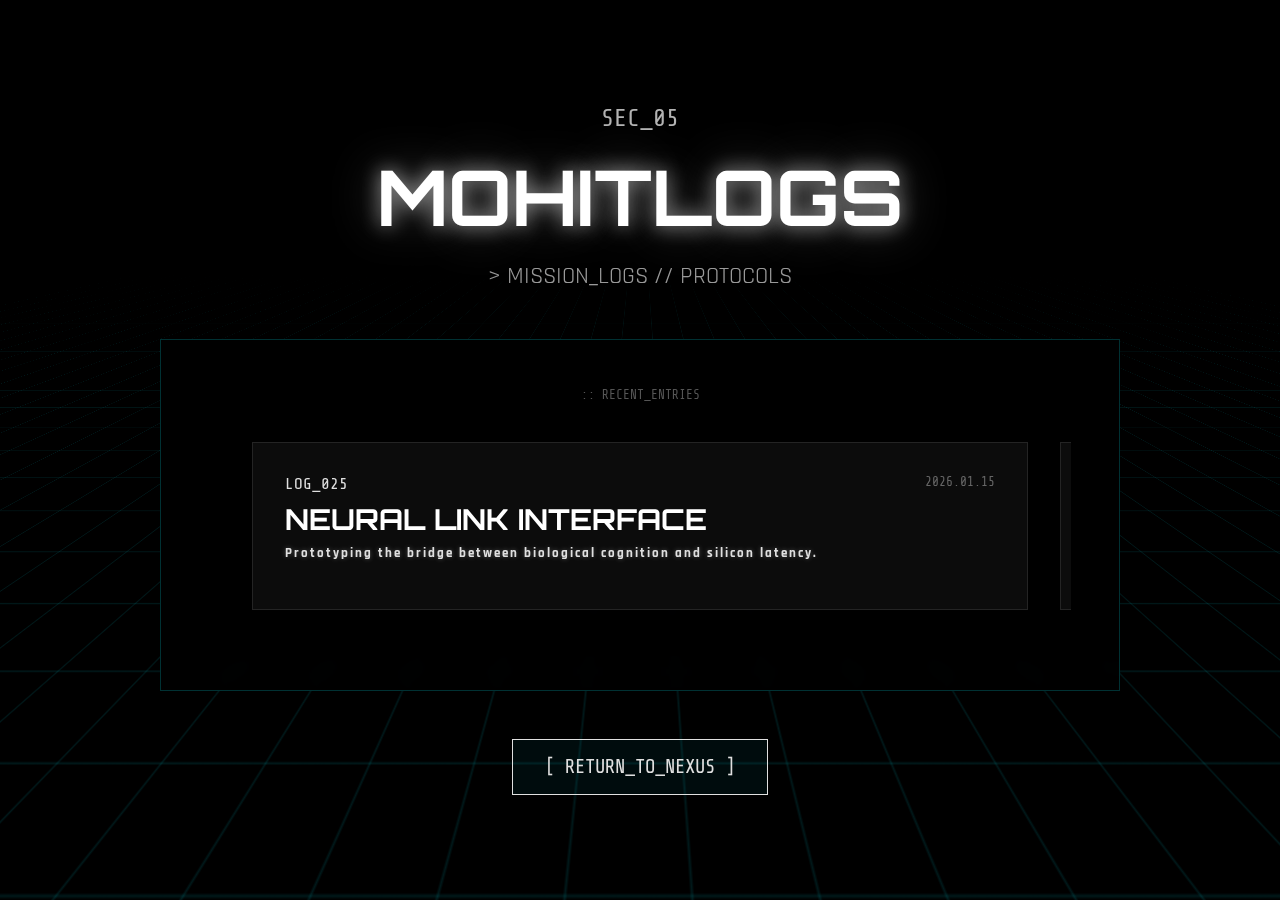
<file: blog.html>
<!DOCTYPE html>
<html lang="en">

<head>
    <meta charset="UTF-8">
    <meta name="viewport" content="width=device-width, initial-scale=1.0">
    <title>MOHITLOGS | Mission Logs</title>
    <link rel="stylesheet" href="style.css">
    <link
        href="https://fonts.googleapis.com/css2?family=Orbitron:wght@900&family=Rajdhani:wght@300;600;700&family=Share+Tech+Mono&display=swap"
        rel="stylesheet">
</head>

<body>
    <div class="void-bg"></div>
    <div class="grid-floor"></div>

    <div id="sub-app">
        <header class="sector-header">
            <div class="sector-id font-tech">SEC_05</div>
            <h1 class="sector-title">MOHITLOGS</h1>
            <p class="sector-tagline mono">> MISSION_LOGS // PROTOCOLS</p>
        </header>

        <main class="sector-content">
            <div class="terminal-header font-tech">:: RECENT_ENTRIES</div>

            <!-- Blog Grid (Reusing sector-grid for layout, but specialized content) -->
            <div class="sector-grid">
                <a href="#" class="sector-card"
                    style="width: 100%; height: auto; align-items: flex-start; padding: 2rem;">
                    <span class="font-tech" style="color: var(--cyber-cyan);">LOG_024</span>
                    <h3>THE ARCHITECTURE OF NEXT</h3>
                    <p>Defining the parameters for reality simulation v2.0.</p>
                </a>

                <a href="#" class="sector-card"
                    style="width: 100%; height: auto; align-items: flex-start; padding: 2rem;">
                    <span class="font-tech" style="color: var(--cyber-cyan);">LOG_023</span>
                    <h3>HARDWARE ACCELERATION</h3>
                    <p>Building the physical interface for the digital mind.</p>
                </a>
            </div>
        </main>

        <a href="index.html" class="back-btn font-tech">[ RETURN_TO_NEXUS ]</a>
    </div>
    <script src="blog-content.js"></script>
    <script src="main.js"></script>
</body>

</html>
</file>
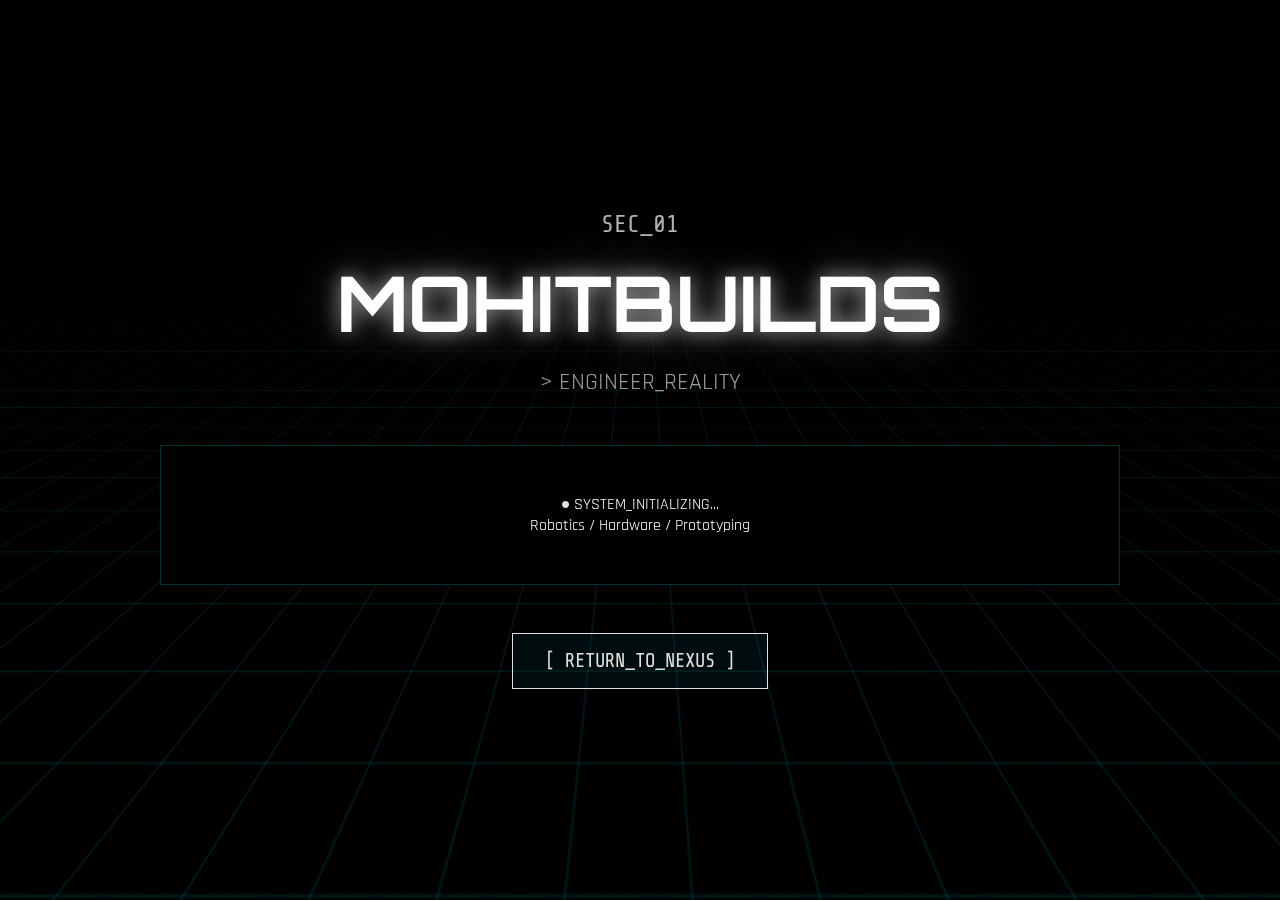
<file: builds.html>
<!DOCTYPE html>
<html lang="en">

<head>
    <meta charset="UTF-8">
    <meta name="viewport" content="width=device-width, initial-scale=1.0">
    <title>MOHITBUILDS | Engineer Reality</title>
    <link rel="stylesheet" href="style.css">
    <link
        href="https://fonts.googleapis.com/css2?family=Orbitron:wght@900&family=Rajdhani:wght@300;600;700&family=Share+Tech+Mono&display=swap"
        rel="stylesheet">
</head>

<body>
    <div class="void-bg"></div>
    <div class="grid-floor"></div>

    <div id="sub-app">
        <header class="sector-header">
            <div class="sector-id font-tech">SEC_01</div>
            <h1 class="sector-title">MOHITBUILDS</h1>
            <p class="sector-tagline mono">> ENGINEER_REALITY</p>
        </header>

        <main class="sector-content">
            <div class="construction-notice">
                <span class="pulse">●</span> SYSTEM_INITIALIZING...
            </div>
            <p>Robotics / Hardware / Prototyping</p>
        </main>

        <a href="index.html" class="back-btn font-tech">[ RETURN_TO_NEXUS ]</a>
    </div>
    <script src="main.js"></script>
</body>

</html>
</file>
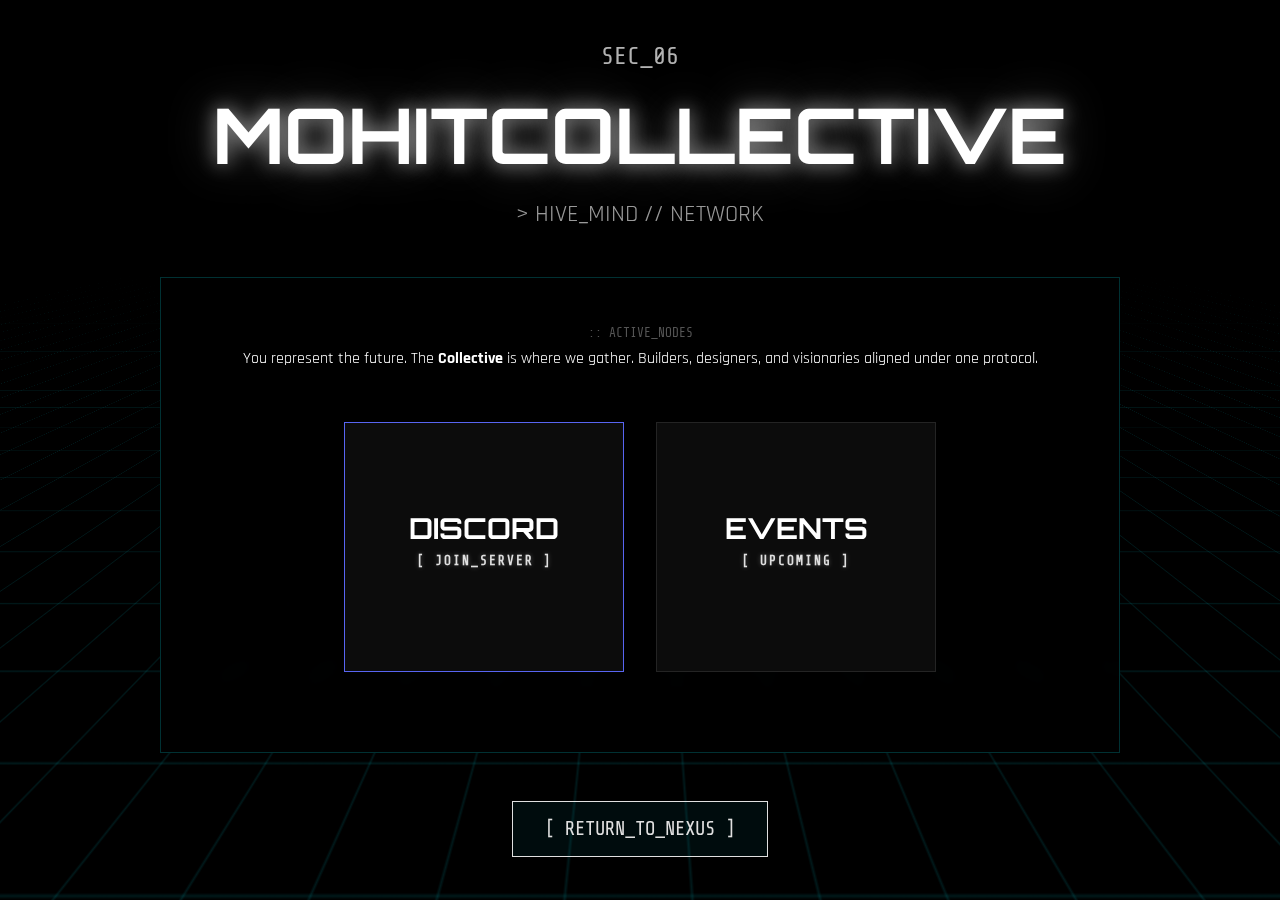
<file: collective.html>
<!DOCTYPE html>
<html lang="en">

<head>
    <meta charset="UTF-8">
    <meta name="viewport" content="width=device-width, initial-scale=1.0">
    <title>MOHITCOLLECTIVE | The Network</title>
    <link rel="stylesheet" href="style.css">
    <link
        href="https://fonts.googleapis.com/css2?family=Orbitron:wght@900&family=Rajdhani:wght@300;600;700&family=Share+Tech+Mono&display=swap"
        rel="stylesheet">
</head>

<body>
    <div class="void-bg"></div>
    <div class="grid-floor"></div>

    <div id="sub-app">
        <header class="sector-header">
            <div class="sector-id font-tech">SEC_06</div>
            <h1 class="sector-title">MOHITCOLLECTIVE</h1>
            <p class="sector-tagline mono">> HIVE_MIND // NETWORK</p>
        </header>

        <main class="sector-content">
            <div class="terminal-header font-tech">:: ACTIVE_NODES</div>
            <p>
                You represent the future. The <strong>Collective</strong> is where we gather.
                Builders, designers, and visionaries aligned under one protocol.
            </p>
            <br>
            <div class="sector-grid" style="justify-content: center;">
                <a href="#" id="discord-card" class="sector-card" style="height: 250px; border-color: #5865F2;">
                    <h3>DISCORD</h3>
                    <p class="font-tech">[ JOIN_SERVER ]</p>
                </a>
                <div class="sector-card" style="height: 250px;">
                    <h3>EVENTS</h3>
                    <p class="font-tech">[ UPCOMING ]</p>
                </div>
            </div>
        </main>

        <a href="index.html" class="back-btn font-tech">[ RETURN_TO_NEXUS ]</a>
    </div>
    <!-- Load config for Discord link -->
    <script src="config.js"></script>
    <script>
        // Apply Discord link from config
        if (typeof SYSTEM_CONFIG !== 'undefined' && SYSTEM_CONFIG.socials.discord) {
            document.getElementById('discord-card').href = SYSTEM_CONFIG.socials.discord;
            document.getElementById('discord-card').target = "_blank";
        }
    </script>
    <script src="main.js"></script>
</body>

</html>
</file>
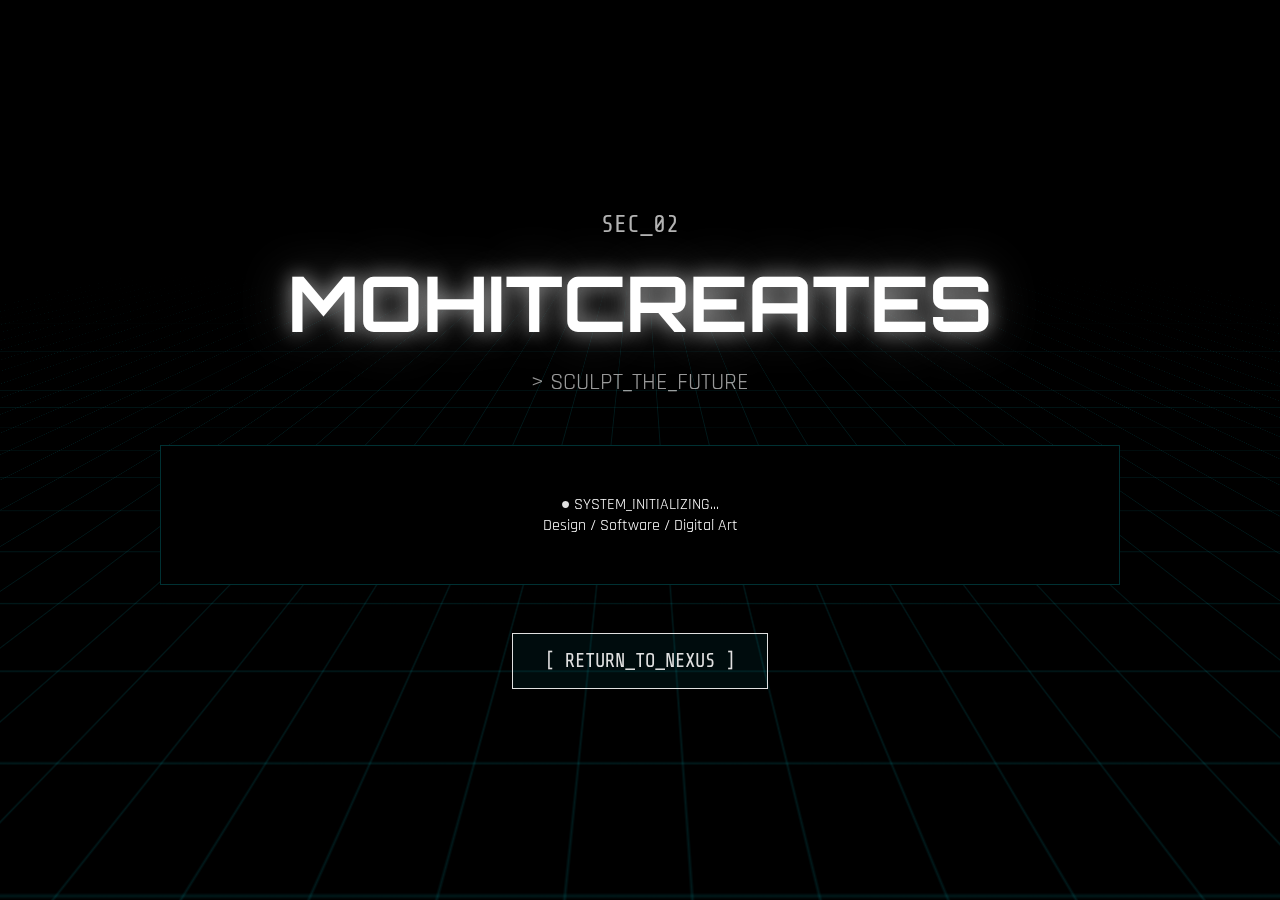
<file: creates.html>
<!DOCTYPE html>
<html lang="en">

<head>
    <meta charset="UTF-8">
    <meta name="viewport" content="width=device-width, initial-scale=1.0">
    <title>MOHITCREATES | Sculpt The Future</title>
    <link rel="stylesheet" href="style.css">
    <link
        href="https://fonts.googleapis.com/css2?family=Orbitron:wght@900&family=Rajdhani:wght@300;600;700&family=Share+Tech+Mono&display=swap"
        rel="stylesheet">
</head>

<body>
    <div class="void-bg"></div>
    <div class="grid-floor"></div>

    <div id="sub-app">
        <header class="sector-header">
            <div class="sector-id font-tech">SEC_02</div>
            <h1 class="sector-title">MOHITCREATES</h1>
            <p class="sector-tagline mono">> SCULPT_THE_FUTURE</p>
        </header>

        <main class="sector-content">
            <div class="construction-notice">
                <span class="pulse">●</span> SYSTEM_INITIALIZING...
            </div>
            <p>Design / Software / Digital Art</p>
        </main>

        <a href="index.html" class="back-btn font-tech">[ RETURN_TO_NEXUS ]</a>
    </div>
    <script src="main.js"></script>
</body>

</html>
</file>
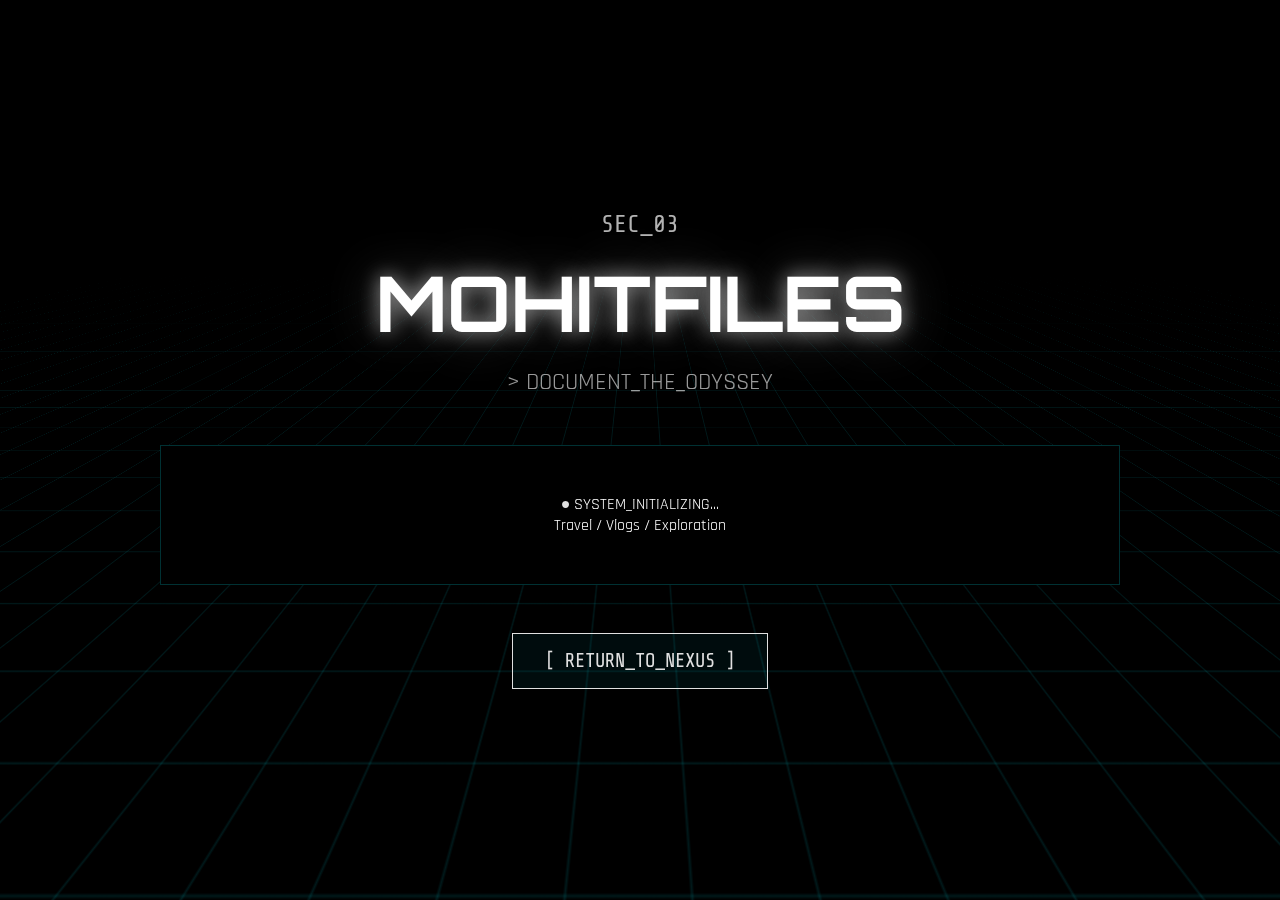
<file: files.html>
<!DOCTYPE html>
<html lang="en">

<head>
    <meta charset="UTF-8">
    <meta name="viewport" content="width=device-width, initial-scale=1.0">
    <title>MOHITFILES | Document The Odyssey</title>
    <link rel="stylesheet" href="style.css">
    <link
        href="https://fonts.googleapis.com/css2?family=Orbitron:wght@900&family=Rajdhani:wght@300;600;700&family=Share+Tech+Mono&display=swap"
        rel="stylesheet">
</head>

<body>
    <div class="void-bg"></div>
    <div class="grid-floor"></div>

    <div id="sub-app">
        <header class="sector-header">
            <div class="sector-id font-tech">SEC_03</div>
            <h1 class="sector-title">MOHITFILES</h1>
            <p class="sector-tagline mono">> DOCUMENT_THE_ODYSSEY</p>
        </header>

        <main class="sector-content">
            <div class="construction-notice">
                <span class="pulse">●</span> SYSTEM_INITIALIZING...
            </div>
            <p>Travel / Vlogs / Exploration</p>
        </main>

        <a href="index.html" class="back-btn font-tech">[ RETURN_TO_NEXUS ]</a>
    </div>
    <script src="main.js"></script>
</body>

</html>
</file>
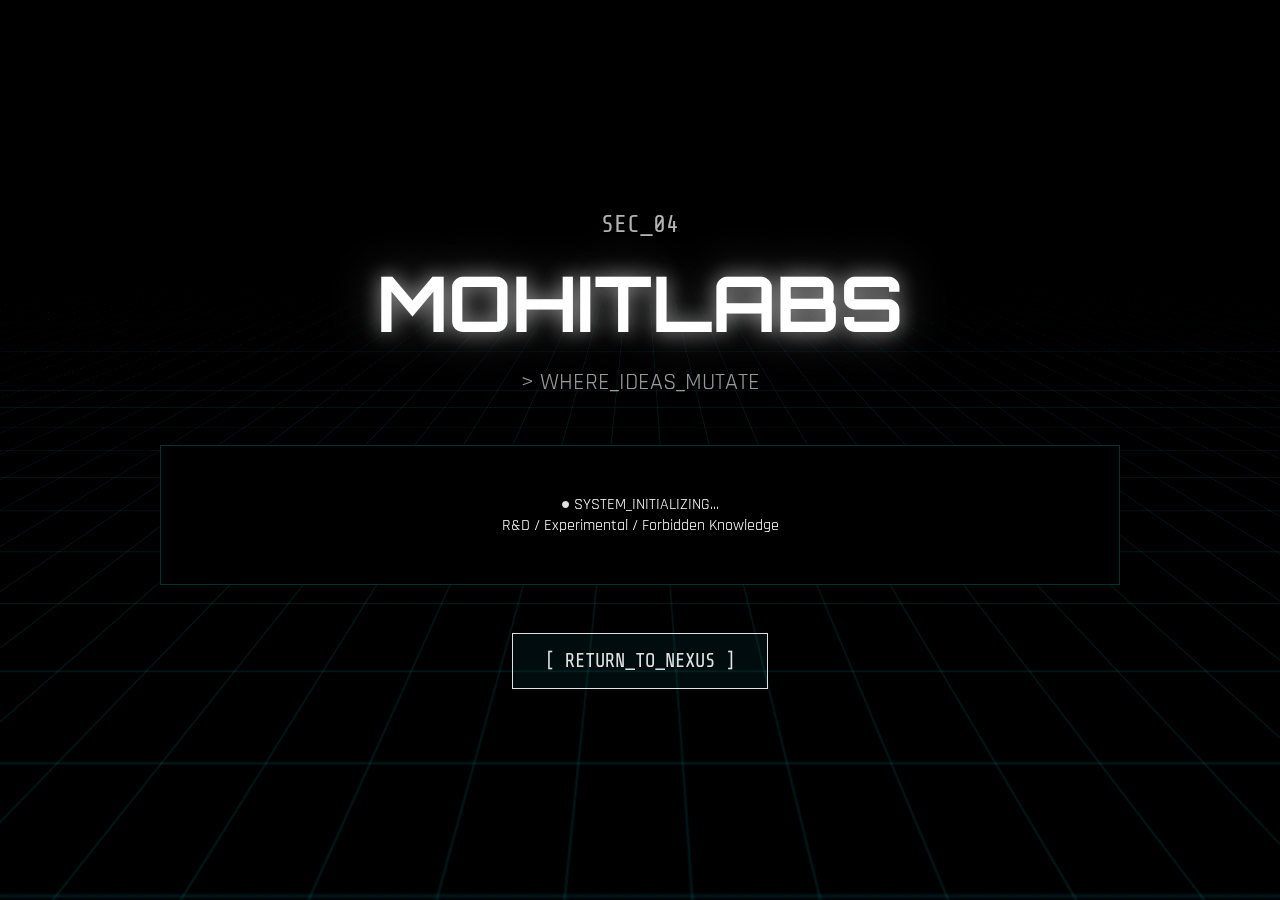
<file: labs.html>
<!DOCTYPE html>
<html lang="en">

<head>
    <meta charset="UTF-8">
    <meta name="viewport" content="width=device-width, initial-scale=1.0">
    <title>MOHITLABS | Where Ideas Mutate</title>
    <link rel="stylesheet" href="style.css">
    <link
        href="https://fonts.googleapis.com/css2?family=Orbitron:wght@900&family=Rajdhani:wght@300;600;700&family=Share+Tech+Mono&display=swap"
        rel="stylesheet">
</head>

<body>
    <div class="void-bg"></div>
    <div class="grid-floor"></div>

    <div id="sub-app">
        <header class="sector-header">
            <div class="sector-id font-tech">SEC_04</div>
            <h1 class="sector-title">MOHITLABS</h1>
            <p class="sector-tagline mono">> WHERE_IDEAS_MUTATE</p>
        </header>

        <main class="sector-content">
            <div class="construction-notice">
                <span class="pulse">●</span> SYSTEM_INITIALIZING...
            </div>
            <p>R&D / Experimental / Forbidden Knowledge</p>
        </main>

        <a href="index.html" class="back-btn font-tech">[ RETURN_TO_NEXUS ]</a>
    </div>
    <script src="main.js"></script>
</body>

</html>
</file>
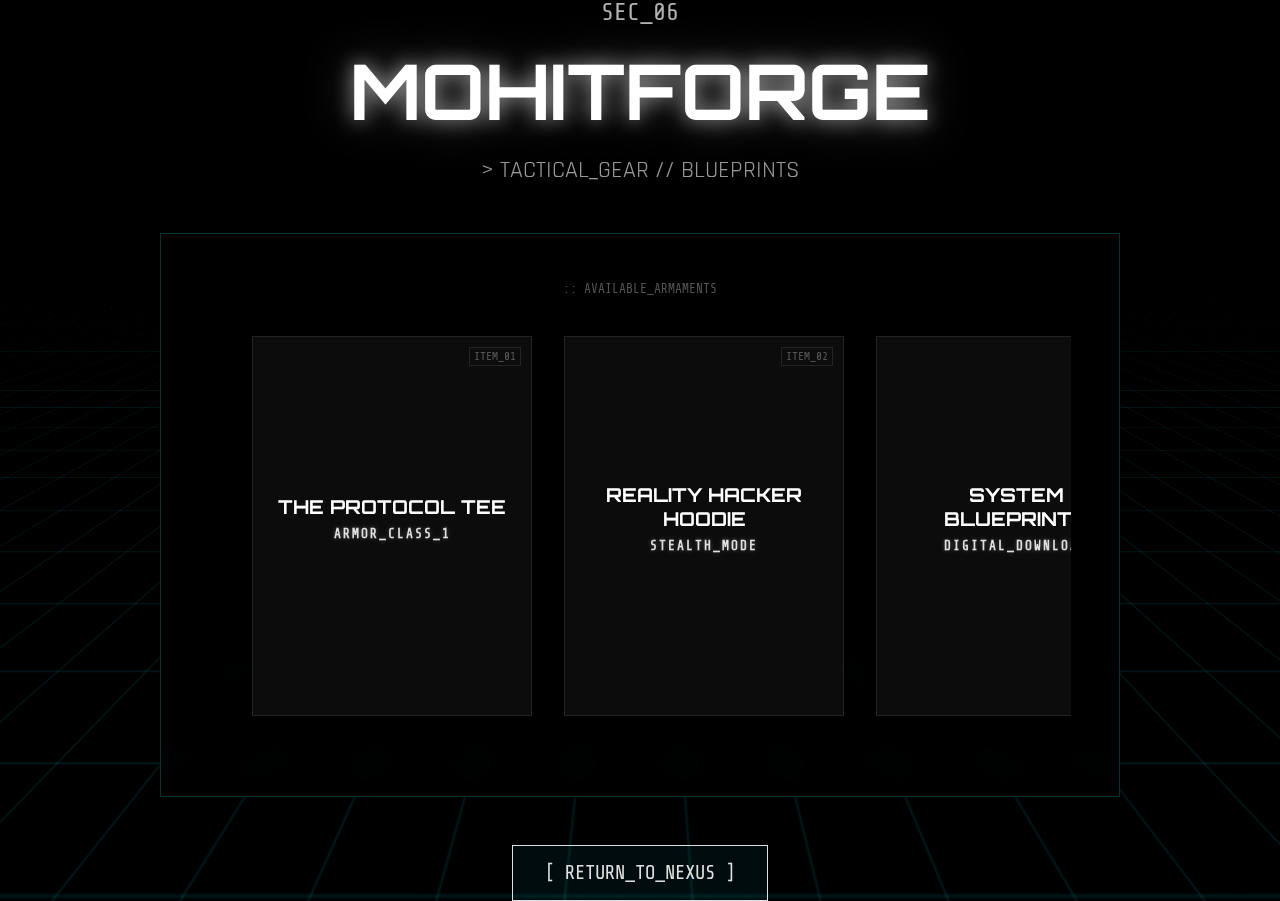
<file: store.html>
<!DOCTYPE html>
<html lang="en">

<head>
    <meta charset="UTF-8">
    <meta name="viewport" content="width=device-width, initial-scale=1.0">
    <title>MOHITFORGE | Armory</title>
    <link rel="stylesheet" href="style.css">
    <link
        href="https://fonts.googleapis.com/css2?family=Orbitron:wght@900&family=Rajdhani:wght@300;600;700&family=Share+Tech+Mono&display=swap"
        rel="stylesheet">
</head>

<body>
    <div class="void-bg"></div>
    <div class="grid-floor"></div>

    <div id="sub-app">
        <header class="sector-header">
            <div class="sector-id font-tech">SEC_06</div>
            <h1 class="sector-title">MOHITFORGE</h1>
            <p class="sector-tagline mono">> TACTICAL_GEAR // BLUEPRINTS</p>
        </header>

        <main class="sector-content">
            <div class="terminal-header font-tech">:: AVAILABLE_ARMAMENTS</div>

            <div class="sector-grid">
                <!-- Product 1 -->
                <a href="#" class="sector-card">
                    <div class="card-bg"></div>
                    <div class="sector-badge font-tech">ITEM_01</div>
                    <h3 style="font-size: 1.2rem;">THE PROTOCOL TEE</h3>
                    <p class="font-tech">ARMOR_CLASS_1</p>
                </a>

                <!-- Product 2 -->
                <a href="#" class="sector-card">
                    <div class="card-bg"></div>
                    <div class="sector-badge font-tech">ITEM_02</div>
                    <h3 style="font-size: 1.2rem;">REALITY HACKER HOODIE</h3>
                    <p class="font-tech">STEALTH_MODE</p>
                </a>

                <!-- Product 3 -->
                <a href="#" class="sector-card">
                    <div class="card-bg"></div>
                    <div class="sector-badge font-tech">ITEM_03</div>
                    <h3 style="font-size: 1.2rem;">SYSTEM BLUEPRINTS</h3>
                    <p class="font-tech">DIGITAL_DOWNLOAD</p>
                </a>
            </div>
        </main>

        <a href="index.html" class="back-btn font-tech">[ RETURN_TO_NEXUS ]</a>
    </div>
    <script src="main.js"></script>
</body>

</html>
</file>
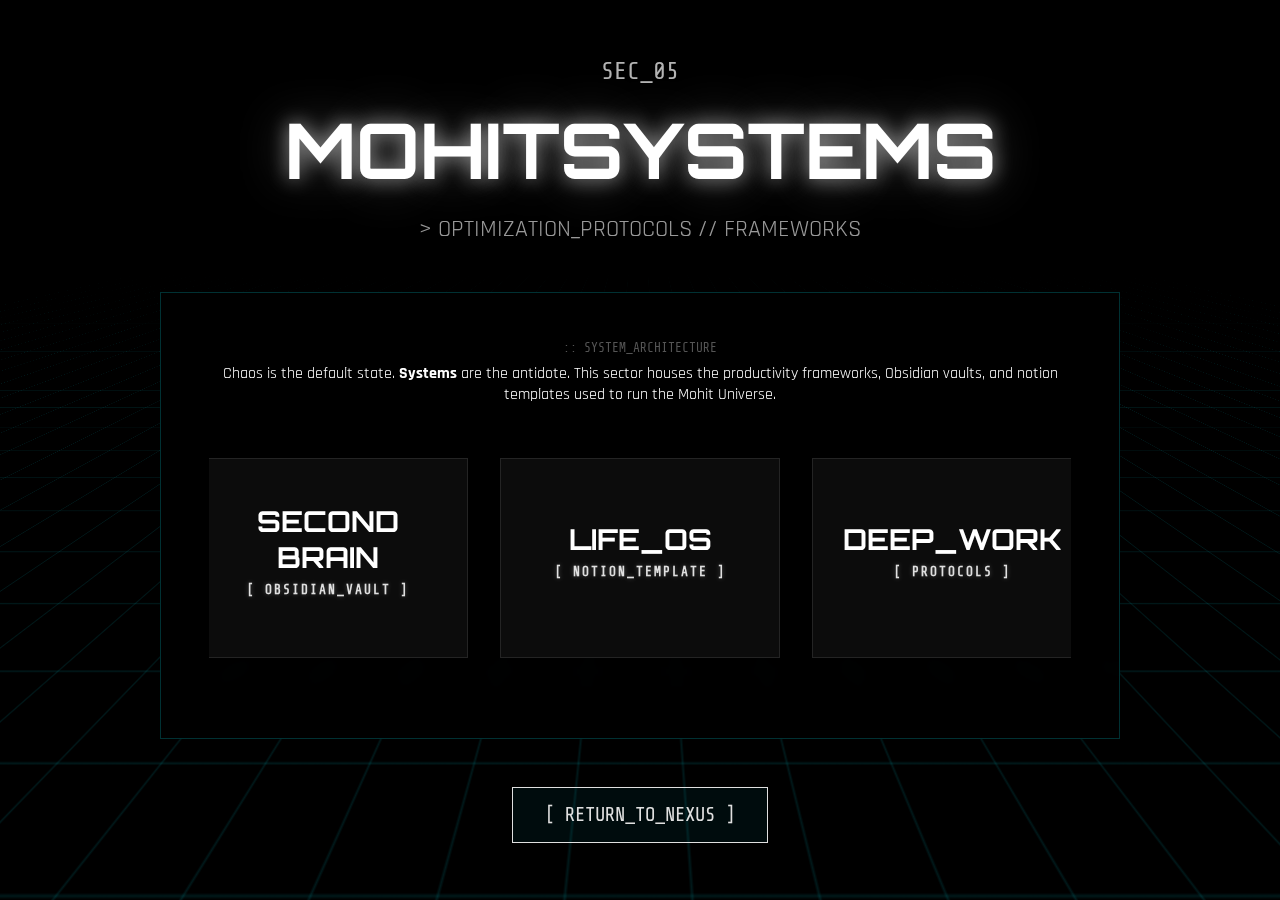
<file: systems.html>
<!DOCTYPE html>
<html lang="en">

<head>
    <meta charset="UTF-8">
    <meta name="viewport" content="width=device-width, initial-scale=1.0">
    <title>MOHITSYSTEMS | The Methodology</title>
    <link rel="stylesheet" href="style.css">
    <link
        href="https://fonts.googleapis.com/css2?family=Orbitron:wght@900&family=Rajdhani:wght@300;600;700&family=Share+Tech+Mono&display=swap"
        rel="stylesheet">
</head>

<body>
    <div class="void-bg"></div>
    <div class="grid-floor"></div>

    <div id="sub-app">
        <header class="sector-header">
            <div class="sector-id font-tech">SEC_05</div>
            <h1 class="sector-title">MOHITSYSTEMS</h1>
            <p class="sector-tagline mono">> OPTIMIZATION_PROTOCOLS // FRAMEWORKS</p>
        </header>

        <main class="sector-content">
            <div class="terminal-header font-tech">:: SYSTEM_ARCHITECTURE</div>
            <p>
                Chaos is the default state. <strong>Systems</strong> are the antidote.
                This sector houses the productivity frameworks, Obsidian vaults, and notion templates
                used to run the Mohit Universe.
            </p>
            <br>
            <div class="sector-grid" style="justify-content: center;">
                <div class="sector-card" style="height: 200px;">
                    <h3>SECOND BRAIN</h3>
                    <p class="font-tech">[ OBSIDIAN_VAULT ]</p>
                </div>
                <div class="sector-card" style="height: 200px;">
                    <h3>LIFE_OS</h3>
                    <p class="font-tech">[ NOTION_TEMPLATE ]</p>
                </div>
                <div class="sector-card" style="height: 200px;">
                    <h3>DEEP_WORK</h3>
                    <p class="font-tech">[ PROTOCOLS ]</p>
                </div>
            </div>
        </main>

        <a href="index.html" class="back-btn font-tech">[ RETURN_TO_NEXUS ]</a>
    </div>
    <script src="main.js"></script>
</body>

</html>
</file>
<file: style.css>
:root {
    --core-black: #000000;
    --night-blue: #02020a;
    /* OVERRIDE: Cyber Cyan is now Silver for total conversion */
    --cyber-cyan: #E0E0E0;
    --plasma-white: #ffffff;
    --matrix-dark: rgba(224, 224, 224, 0.05);

    /* Metallic Silver Theme */
    --metal-silver: #E0E0E0;
    --metal-dark: #808080;
    --metal-glow: 0 0 20px rgba(255, 255, 255, 0.4), 0 0 40px rgba(255, 255, 255, 0.2);

    --font-display: 'Orbitron', sans-serif;
    --font-body: 'Rajdhani', sans-serif;
    --font-tech: 'Share Tech Mono', monospace;

    /* Updated Glows to White/Silver */
    --glow-strong: 0 0 20px rgba(255, 255, 255, 0.6), 0 0 50px rgba(255, 255, 255, 0.3);
    --glow-subtle: 0 0 10px rgba(224, 224, 224, 0.3);
}

* {
    box-sizing: border-box;
    margin: 0;
    padding: 0;
}

body {
    background: var(--core-black);
    color: var(--plasma-white);
    font-family: var(--font-body);
    min-height: 100vh;
    overflow-x: hidden;
    overflow-y: auto;
    display: flex;
    justify-content: center;
    align-items: flex-start;
}

/* BACKGROUND: Pure Black & Silver Grid */
.void-bg {
    position: fixed;
    inset: 0;
    z-index: -2;
    background: #000000;
}

.grid-floor {
    position: fixed;
    inset: -50%;
    z-index: -1;
    background-image:
        linear-gradient(rgba(0, 243, 255, 0.1) 1px, transparent 1px),
        linear-gradient(90deg, rgba(0, 243, 255, 0.1) 1px, transparent 1px);
    background-size: 50px 50px;
    transform: perspective(500px) rotateX(60deg);
    animation: gridMove 20s linear infinite;
    mask-image: linear-gradient(to bottom, transparent 0%, black 40%, black 80%, transparent 100%);
}

#app {
    width: 100%;
    max-width: 1600px;
    min-height: 100vh;
    display: flex;
    flex-direction: column;
    justify-content: flex-start;
    align-items: center;
    position: relative;
    z-index: 10;
    padding-bottom: 2rem;
    padding-top: 80px;
    /* Space for fixed nav */
}

/* 0. NAVIGATION */
.nexus-nav {
    position: fixed;
    top: 0;
    left: 0;
    right: 0;
    height: 80px;
    background: rgba(10, 10, 15, 0.8);
    backdrop-filter: blur(10px);
    border-bottom: 1px solid rgba(255, 255, 255, 0.1);
    display: flex;
    justify-content: space-between;
    align-items: center;
    padding: 0 5%;
    z-index: 1000;
}

.nav-logo {
    font-size: 1.5rem;
    color: var(--plasma-white);
    font-weight: bold;
    letter-spacing: 2px;
}

.nav-links {
    display: flex;
    gap: 2rem;
}

.nav-links a {
    color: #888;
    text-decoration: none;
    font-size: 0.9rem;
    transition: color 0.3s;
}

.nav-links a:hover {
    color: var(--metal-silver);
}

.nav-cta {
    color: var(--metal-silver);
    border: 1px solid var(--metal-silver);
    padding: 0.5rem 1rem;
    text-decoration: none;
    transition: all 0.3s;
}

.nav-cta:hover {
    background: var(--metal-silver);
    color: #000;
    box-shadow: var(--metal-glow);
}

/* 1. HERO & SPHERE */
.power-zone {
    position: relative;
    width: 100%;
    min-height: 100vh;
    display: flex;
    flex-direction: column;
    justify-content: flex-start;
    align-items: center;
    text-align: center;
    overflow: hidden;
    padding-bottom: 5rem;
}

.spline-bg {
    position: relative;
    width: 100%;
    /* Full Front Page */
    height: 100dvh;
    z-index: 1;
    border: none;
    opacity: 1;
    flex-shrink: 0;
    margin-bottom: 0;
    display: block;
    /* Required for custom element */
}

.hero-content {
    position: relative;
    z-index: 2;
    background: transparent;
    padding: 0;
    margin-top: 0;
}

/* Removed old .nexus-sphere styles as it is replaced by Spline */

@keyframes float {

    0%,
    100% {
        transform: translateY(0);
    }

    50% {
        transform: translateY(-20px);
    }
}

.hero-subtitle {
    font-size: 2rem;
    color: #ccc;
    margin-top: 1rem;
    font-weight: 300;
}

.hero-tagline {
    color: var(--metal-silver);
    letter-spacing: 5px;
    margin-top: 1rem;
    opacity: 0.8;
}


/* HUD Brackets */
.hud-bracket {
    position: absolute;
    top: 0;
    bottom: 0;
    width: 20px;
    border: 2px solid var(--metal-silver);
    opacity: 0.5;
    transition: all 0.5s ease;
}

.hud-bracket.left {
    left: 0;
    border-right: none;
}

.hud-bracket.right {
    right: 0;
    border-left: none;
}

.power-zone:hover .hud-bracket {
    width: 40px;
    opacity: 1;
    box-shadow: 0 0 10px rgba(255, 255, 255, 0.3);
}

/* Title Typography */
.brand-title {
    font-family: var(--font-display);
    font-size: clamp(2rem, 5vw, 6rem);
    font-weight: 900;
    text-transform: uppercase;
    letter-spacing: 0.1em;
    color: transparent;
    -webkit-text-stroke: 2px rgba(192, 192, 192, 0.8);
    position: relative;
    white-space: nowrap;
    filter: drop-shadow(0 0 15px rgba(224, 224, 224, 0.3));
}

.brand-title::before {
    content: attr(data-text);
    position: absolute;
    inset: 0;
    background: linear-gradient(180deg, #FFFFFF 20%, #A0A0A0 80%);
    -webkit-background-clip: text;
    background-clip: text;
    color: transparent;
    width: 0%;
    overflow: hidden;
    border-right: 4px solid var(--metal-silver);
    animation: loadText 3s cubic-bezier(0.19, 1, 0.22, 1) forwards;
    -webkit-text-stroke: 0;
    filter: drop-shadow(0 0 20px rgba(255, 255, 255, 0.5));
    white-space: nowrap;
}

.brand-subtitle {
    display: flex;
    align-items: center;
    justify-content: center;
    gap: 1rem;
    color: var(--metal-silver);
    font-size: 1.2rem;
    letter-spacing: 4px;
    margin-top: 1rem;
    opacity: 0.8;
}

.pulse {
    animation: blink 2s infinite;
    color: var(--metal-silver);
}

.font-tech {
    font-family: var(--font-tech);
}

/* 2. MANIFESTO */
.manifesto-terminal {
    background: rgba(0, 0, 0, 0.8);
    border: 1px solid rgba(0, 243, 255, 0.3);
    padding: 1rem 2rem;
    margin-bottom: 3rem;
    max-width: 600px;
    position: relative;
}

.manifesto-terminal::before {
    content: '';
    position: absolute;
    top: -2px;
    left: 10px;
    right: 10px;
    height: 2px;
    background: var(--cyber-cyan);
    box-shadow: var(--glow-strong);
}

.terminal-header {
    font-size: 0.8rem;
    color: #555;
    margin-bottom: 0.5rem;
}

.typewriter {
    font-size: 1.5rem;
}

.cyan {
    color: var(--metal-silver);
    font-weight: bold;
    text-shadow: var(--glow-subtle);
}

/* 3. SECTOR GRID (Horizontal Scroll) */
.sector-grid {
    display: flex;
    gap: 2rem;
    width: 100%;
    justify-content: flex-start;
    /* Align start to allow scroll */
    overflow-x: auto;
    padding: 2rem 5%;
    /* Add breathing room on sides */
    scroll-snap-type: x mandatory;
    -webkit-overflow-scrolling: touch;
    /* Hide scrollbar for cleaner look but keep functionality */
    scrollbar-width: none;
    /* Firefox */
}

.sector-grid::-webkit-scrollbar {
    display: none;
    /* Chrome/Safari */
}

.sector-card {
    position: relative;
    width: 280px;
    /* Fixed width for consistent columns */
    height: 380px;
    /* Increased height for descriptions */
    flex: 0 0 auto;
    /* Don't shrink */
    scroll-snap-align: center;
    border: 1px solid rgba(255, 255, 255, 0.1);
    display: flex;
    flex-direction: column;
    justify-content: center;
    align-items: center;
    text-decoration: none;
    color: white;
    overflow: hidden;
    transition: transform 0.3s, border-color 0.3s;
    background: rgba(20, 20, 20, 0.6);
    backdrop-filter: blur(5px);
    padding: 1.5rem;
    text-align: center;
}



.sector-card:hover {
    transform: scale(1.05);
    border-color: var(--metal-silver);
    box-shadow: 0 0 15px rgba(224, 224, 224, 0.2);
    z-index: 10;
}

.sector-card h3 {
    font-family: var(--font-display);
    font-size: 1.8rem;
    z-index: 2;
    margin-bottom: 0.5rem;
}

.sector-card p {
    color: var(--metal-silver);
    font-size: 0.8rem;
    margin-top: 0;
    margin-bottom: 1rem;
    z-index: 2;
    letter-spacing: 2px;
    font-weight: bold;
    text-shadow: 0 0 5px rgba(255, 255, 255, 0.3);
}

.sector-desc {
    font-size: 0.85rem;
    color: #aaa;
    line-height: 1.4;
    opacity: 0.8;
    z-index: 2;
    font-family: var(--font-body);
    font-weight: 300;
    transition: color 0.3s;
}

.sector-card:hover .sector-desc {
    color: #fff;
}

.sector-badge {
    position: absolute;
    top: 10px;
    right: 10px;
    font-size: 0.7rem;
    color: rgba(255, 255, 255, 0.3);
    border: 1px solid rgba(255, 255, 255, 0.1);
    padding: 2px 4px;
}

/* Animations */
@keyframes gridMove {
    from {
        background-position: 0 0;
    }

    to {
        background-position: 0 100px;
    }
}

@keyframes loadText {
    from {
        width: 0;
    }

    to {
        width: 100%;
    }
}

@keyframes blink {

    0%,
    100% {
        opacity: 1;
    }

    50% {
        opacity: 0;
    }
}

/* SUB-PAGE STYLES */
#sub-app {
    width: 100%;
    max-width: 1200px;
    height: 100vh;
    display: flex;
    flex-direction: column;
    justify-content: center;
    align-items: center;
    position: relative;
    z-index: 10;
    text-align: center;
}

.sector-header {
    margin-bottom: 3rem;
}

.sector-id {
    color: var(--metal-silver);
    font-size: 1.5rem;
    margin-bottom: 1rem;
    opacity: 0.8;
}

.sector-title {
    font-family: var(--font-display);
    font-size: clamp(3rem, 6vw, 8rem);
    color: white;
    text-transform: uppercase;
    text-shadow: var(--glow-strong);
    margin-bottom: 1rem;
}

.sector-tagline {
    font-size: 1.5rem;
    color: rgba(255, 255, 255, 0.6);
}

.sector-content {
    background: rgba(0, 0, 0, 0.6);
    border: 1px solid rgba(0, 243, 255, 0.2);
    padding: 3rem;
    width: 80%;
    margin-bottom: 3rem;
    backdrop-filter: blur(10px);
}

.back-btn {
    color: var(--metal-silver);
    text-decoration: none;
    font-size: 1.2rem;
    border: 1px solid var(--cyber-cyan);
    padding: 1rem 2rem;
    transition: all 0.3s;
    background: rgba(0, 243, 255, 0.05);
}

.back-btn:hover {
    background: var(--cyber-cyan);
    color: black;
    box-shadow: var(--glow-strong);
}

/* FOOTER / COMMUNICATIONS ARRAY */
.comm-array {
    margin-top: 5rem;
    width: 100%;
    max-width: 1000px;
    border-top: 1px solid rgba(0, 243, 255, 0.2);
    padding-top: 3rem;
    padding-bottom: 3rem;
    display: grid;
    grid-template-columns: 1fr 1fr;
    gap: 4rem;
    text-align: left;
    position: relative;
    background: linear-gradient(to top, rgba(0, 0, 0, 0.8), transparent);
}

.comm-array::before {
    content: '';
    position: absolute;
    top: -1px;
    left: 0;
    width: 30%;
    height: 1px;
    background: var(--cyber-cyan);
    box-shadow: var(--glow-strong);
}

.newsletter-section p {
    color: #888;
    font-size: 0.9rem;
    margin-bottom: 1rem;
}

.newsletter-form {
    display: flex;
    gap: 0.5rem;
}

.cyber-input {
    background: rgba(0, 0, 0, 0.5);
    border: 1px solid rgba(255, 255, 255, 0.2);
    padding: 0.8rem 1rem;
    color: var(--metal-silver);
    flex-grow: 1;
    outline: none;
    transition: all 0.3s;
}

.cyber-input:focus {
    border-color: var(--cyber-cyan);
    box-shadow: var(--glow-subtle);
}

.cyber-btn {
    background: rgba(0, 243, 255, 0.1);
    border: 1px solid var(--cyber-cyan);
    color: var(--metal-silver);
    padding: 0 1.5rem;
    cursor: pointer;
    transition: all 0.3s;
}

.cyber-btn:hover {
    background: var(--cyber-cyan);
    color: black;
    box-shadow: var(--glow-strong);
}

.channel-grid {
    display: flex;
    flex-direction: column;
    gap: 0.5rem;
}

.channel-link {
    color: #888;
    text-decoration: none;
    transition: all 0.2s;
    font-size: 0.9rem;
}

.channel-link:hover {
    color: var(--metal-silver);
    padding-left: 10px;
    text-shadow: 0 0 5px var(--cyber-cyan);
}

.footer-meta {
    grid-column: 1 / -1;
    text-align: center;
    margin-top: 2rem;
    padding-top: 2rem;
    border-top: 1px solid rgba(255, 255, 255, 0.05);
    font-size: 0.7rem;
    color: #444;
}

/* Mobile Optimization */
@media (max-width: 768px) {

    /* Navigation: Stack vertically */
    .nexus-nav {
        height: auto;
        flex-direction: column;
        padding: 1rem;
        gap: 1rem;
        background: rgba(0, 0, 0, 0.95);
    }

    .nav-links {
        gap: 1rem;
        flex-wrap: wrap;
        justify-content: center;
    }

    /* Hero Section */
    .spline-bg {
        height: 80vh;
        /* Slightly less than full screen on mobile to show hint of content */
    }

    .power-zone {
        height: auto;
        min-height: 100vh;
    }

    .hero-subtitle {
        font-size: 1.5rem;
        padding: 0 1rem;
    }

    .hero-tagline {
        font-size: 0.9rem;
        letter-spacing: 2px;
        /* Reduce spacing to prevent overflow */
    }

    /* Sector Grid */
    .sector-grid {
        padding: 2rem 1rem;
    }

    .manifesto-terminal {
        margin: 0 1rem 3rem 1rem;
    }

    /* Global Text */
    body {
        font-size: 14px;
    }
}

/* AI AGENT WIDGET */
.ai-agent-widget {
    position: fixed;
    bottom: 2rem;
    right: 2rem;
    width: 60px;
    height: 60px;
    background: rgba(10, 10, 20, 0.9);
    border: 1px solid var(--cyber-cyan);
    border-radius: 50%;
    display: flex;
    justify-content: center;
    align-items: center;
    cursor: pointer;
    z-index: 2000;
    box-shadow: var(--glow-subtle);
    transition: all 0.3s;
}

.ai-agent-widget:hover {
    transform: scale(1.1);
    box-shadow: var(--glow-strong);
}

.agent-core {
    width: 30px;
    height: 30px;
    background: var(--cyber-cyan);
    border-radius: 50%;
    animation: pulse 2s infinite;
}

.section-title {
    width: 100%;
    text-align: center;
    font-size: 1.5rem;
    color: var(--cyber-cyan);
    margin-top: 2rem;
    margin-bottom: 1rem;
    opacity: 0.7;
}
</file>
